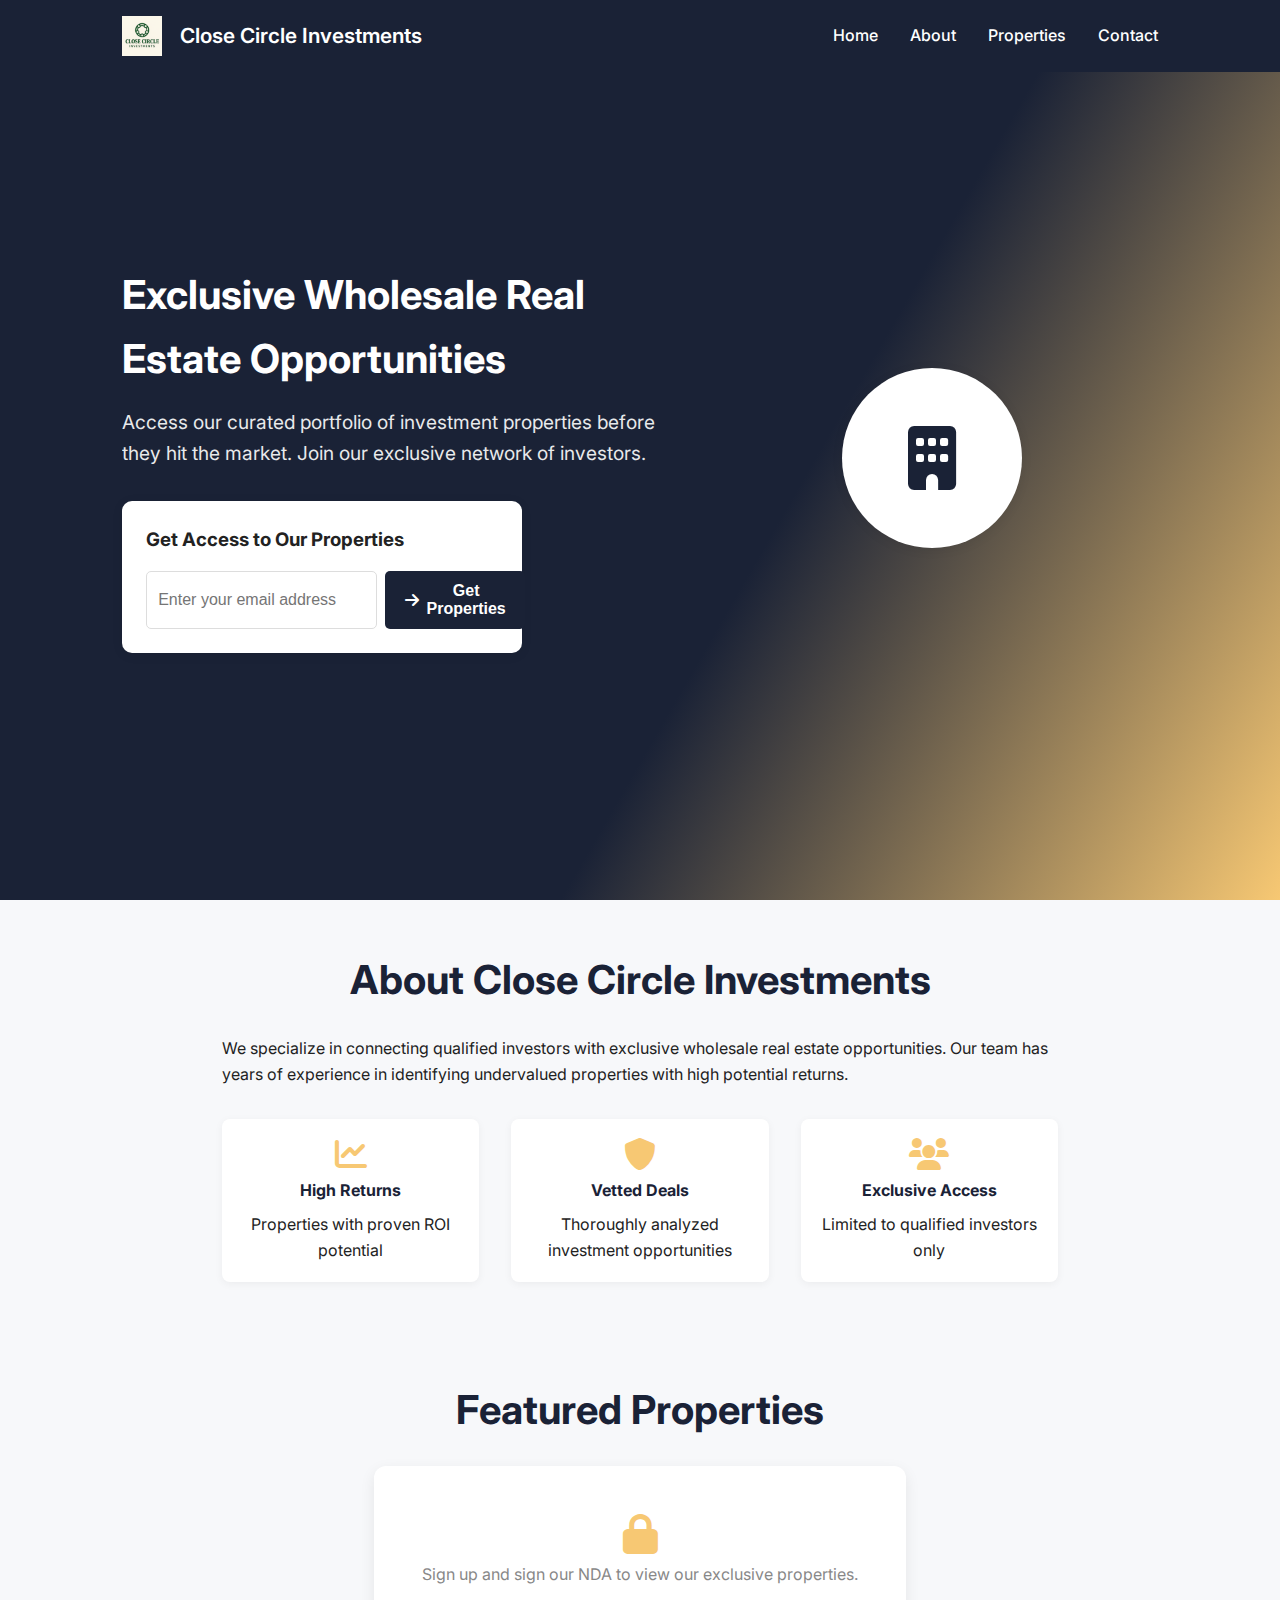
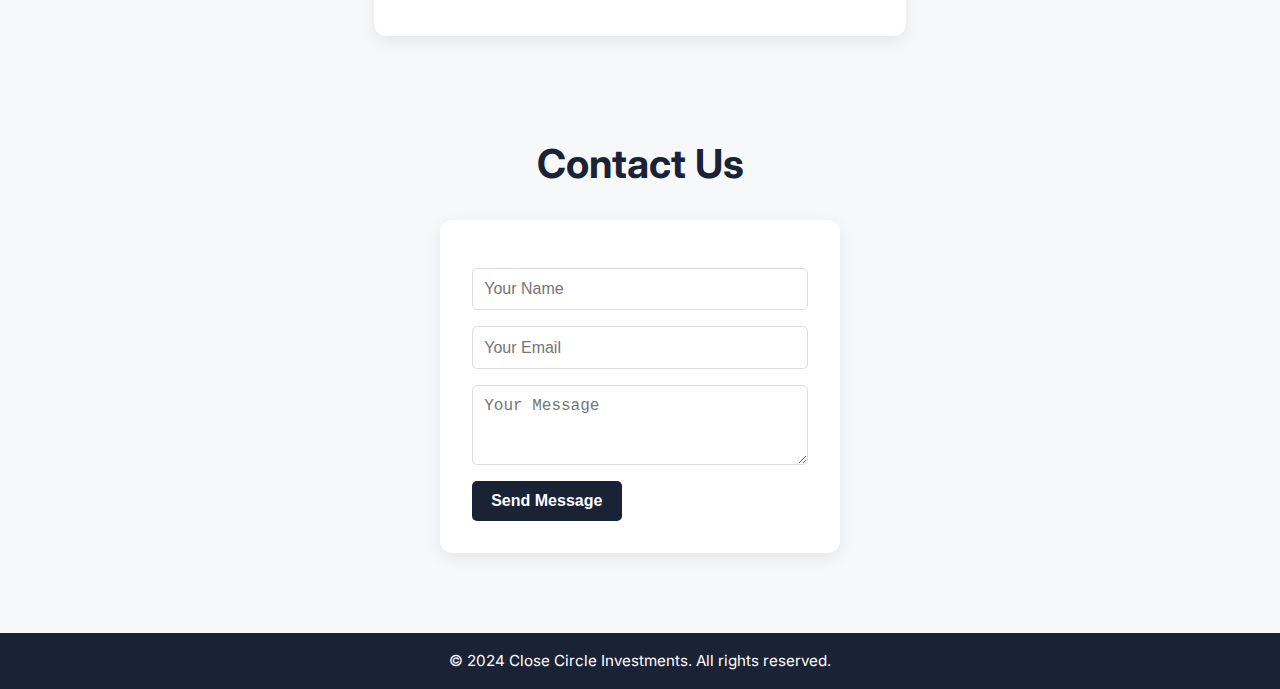
<file: index.html>
<!DOCTYPE html>
<html lang="en">
<head>
    <meta charset="UTF-8">
    <meta name="viewport" content="width=device-width, initial-scale=1.0">
    <title>Close Circle Investments - Wholesale Real Estate</title>
    <link href="https://fonts.googleapis.com/css2?family=Inter:wght@300;400;500;600;700&display=swap" rel="stylesheet">
    <link rel="stylesheet" href="https://cdnjs.cloudflare.com/ajax/libs/font-awesome/6.0.0/css/all.min.css">
    <link rel="stylesheet" href="styles.css">
    <style>
        body {
            font-family: 'Inter', Arial, sans-serif;
            margin: 0;
            background: #f7f8fa;
            color: #222;
        }
        .navbar {
            background: #1a2236;
            color: #fff;
            padding: 1rem 0;
        }
        .nav-container {
            max-width: 1100px;
            margin: 0 auto;
            display: flex;
            align-items: center;
            justify-content: space-between;
            padding: 0 2rem;
        }
        .nav-logo {
            font-size: 1.3rem;
            font-weight: 600;
            display: flex;
            align-items: center;
            gap: 0.5rem;
        }
        .nav-menu {
            display: flex;
            gap: 2rem;
        }
        .nav-link {
            color: #fff;
            text-decoration: none;
            font-weight: 500;
            transition: color 0.2s;
        }
        .nav-link:hover {
            color: #f7c873;
        }
        .hero {
            background: linear-gradient(120deg, #1a2236 60%, #f7c873 100%);
            color: #fff;
            padding: 4rem 0 3rem 0;
        }
        .hero-container {
            max-width: 1100px;
            margin: 0 auto;
            display: flex;
            align-items: center;
            justify-content: space-between;
            gap: 2rem;
            flex-wrap: wrap;
            padding: 0 2rem;
        }
        .hero-content {
            flex: 1 1 350px;
        }
        .hero-title {
            font-size: 2.5rem;
            margin-bottom: 1rem;
        }
        .hero-subtitle {
            font-size: 1.2rem;
            margin-bottom: 2rem;
        }
        .email-form-container {
            background: #fff;
            color: #222;
            padding: 1.5rem;
            border-radius: 10px;
            box-shadow: 0 2px 12px rgba(0,0,0,0.07);
            max-width: 400px;
        }
        .email-form h3 {
            margin-top: 0;
        }
        .form-group {
            display: flex;
            gap: 0.5rem;
            margin-top: 1rem;
        }
        .email-form input[type="email"] {
            flex: 1;
            padding: 0.7rem;
            border: 1px solid #ddd;
            border-radius: 5px;
            font-size: 1rem;
        }
        .btn-primary {
            background: #1a2236;
            color: #fff;
            border: none;
            padding: 0.7rem 1.2rem;
            border-radius: 5px;
            font-size: 1rem;
            cursor: pointer;
            font-weight: 600;
            display: flex;
            align-items: center;
            gap: 0.5rem;
            transition: background 0.2s;
        }
        .btn-primary:hover {
            background: #f7c873;
            color: #1a2236;
        }
        .hero-image {
            flex: 1 1 250px;
            display: flex;
            align-items: center;
            justify-content: center;
        }
        .image-placeholder {
            background: #fff;
            color: #1a2236;
            border-radius: 50%;
            width: 180px;
            height: 180px;
            display: flex;
            align-items: center;
            justify-content: center;
            font-size: 4rem;
            box-shadow: 0 2px 12px rgba(0,0,0,0.07);
        }
        .about, .properties, .contact, .signature-section {
            padding: 3rem 0;
        }
        .container {
            max-width: 900px;
            margin: 0 auto;
            padding: 0 2rem;
        }
        .about-content {
            display: flex;
            flex-direction: column;
            gap: 2rem;
        }
        .features {
            display: flex;
            gap: 2rem;
            margin-top: 2rem;
        }
        .feature {
            background: #fff;
            border-radius: 8px;
            padding: 1.2rem;
            flex: 1;
            text-align: center;
            box-shadow: 0 2px 8px rgba(0,0,0,0.05);
        }
        .feature i {
            font-size: 2rem;
            color: #f7c873;
            margin-bottom: 0.5rem;
        }
        .properties h2, .about h2, .contact h2, .signature-section h2 {
            margin-bottom: 1.5rem;
        }
        .property-list {
            display: flex;
            flex-direction: column;
            align-items: center;
            gap: 2rem;
        }
        .property-locked {
            text-align: center;
            color: #888;
        }
        .property-locked i {
            font-size: 2.5rem;
            margin-bottom: 0.5rem;
        }
        .property-card {
            background: #fff;
            border-radius: 8px;
            box-shadow: 0 2px 8px rgba(0,0,0,0.05);
            padding: 1.5rem;
            width: 100%;
            max-width: 500px;
        }
        .property-card h3 {
            margin-top: 0;
        }
        .signature-section {
            background: #f7c873;
            color: #1a2236;
            border-radius: 10px;
            margin-top: 2rem;
        }
        .signature-form {
            max-width: 400px;
            margin: 0 auto;
        }
        .signature-form .form-group {
            flex-direction: column;
            align-items: flex-start;
            margin-bottom: 1rem;
        }
        .signature-form label {
            font-weight: 500;
            margin-bottom: 0.3rem;
        }
        .signature-form input[type="text"] {
            width: 100%;
            padding: 0.7rem;
            border: 1px solid #ddd;
            border-radius: 5px;
            font-size: 1rem;
        }
        .contact-form {
            max-width: 400px;
            margin: 0 auto;
        }
        .contact-form .form-group {
            margin-bottom: 1rem;
        }
        .contact-form input, .contact-form textarea {
            width: 100%;
            padding: 0.7rem;
            border: 1px solid #ddd;
            border-radius: 5px;
            font-size: 1rem;
        }
        .contact-form textarea {
            min-height: 80px;
        }
        .footer {
            background: #1a2236;
            color: #fff;
            text-align: center;
            padding: 1rem 0;
            margin-top: 2rem;
            font-size: 0.95rem;
        }
        @media (max-width: 900px) {
            .hero-container {
                flex-direction: column;
                gap: 2rem;
            }
            .features {
                flex-direction: column;
            }
        }
    </style>
</head>
<body>
    <!-- Navigation -->
    <nav class="navbar">
        <div class="nav-container">
         <div class="nav-logo">
    <img src="./closecirclelogo.png" alt="Close Circle Investments Logo" style="height:40px;vertical-align:middle;margin-right:10px;">
    <span>Close Circle Investments</span>
</div>
            <div class="nav-menu">
                <a href="#home" class="nav-link">Home</a>
                <a href="#about" class="nav-link">About</a>
                <a href="#properties" class="nav-link">Properties</a>
                <a href="#contact" class="nav-link">Contact</a>
            </div>
        </div>
    </nav>

    <!-- Hero Section -->
    <section id="home" class="hero">
        <div class="hero-container">
            <div class="hero-content">
                <h1 class="hero-title">Exclusive Wholesale Real Estate Opportunities</h1>
                <p class="hero-subtitle">Access our curated portfolio of investment properties before they hit the market. Join our exclusive network of investors.</p>
                
                <!-- Email Collection Form -->
                <div class="email-form-container">
                    <h3>Get Access to Our Properties</h3>
                    <form id="emailForm" class="email-form">
                        <div class="form-group">
                            <input type="email" id="email" name="email" placeholder="Enter your email address" required>
                            <button type="submit" class="btn-primary">
                                <i class="fas fa-arrow-right"></i>
                                Get Properties
                            </button>
                        </div>
                    </form>
                </div>
            </div>
            <div class="hero-image">
                <div class="image-placeholder">
                    <i class="fas fa-building"></i>
                </div>
            </div>
        </div>
    </section>

    <!-- About Section -->
    <section id="about" class="about">
        <div class="container">
            <h2>About Close Circle Investments</h2>
            <div class="about-content">
                <div class="about-text">
                    <p>We specialize in connecting qualified investors with exclusive wholesale real estate opportunities. Our team has years of experience in identifying undervalued properties with high potential returns.</p>
                    <div class="features">
                        <div class="feature">
                            <i class="fas fa-chart-line"></i>
                            <h4>High Returns</h4>
                            <p>Properties with proven ROI potential</p>
                        </div>
                        <div class="feature">
                            <i class="fas fa-shield-alt"></i>
                            <h4>Vetted Deals</h4>
                            <p>Thoroughly analyzed investment opportunities</p>
                        </div>
                        <div class="feature">
                            <i class="fas fa-users"></i>
                            <h4>Exclusive Access</h4>
                            <p>Limited to qualified investors only</p>
                        </div>
                    </div>
                </div>
            </div>
        </div>
    </section>

    <!-- Properties Section -->
    <section id="properties" class="properties">
        <div class="container">
            <h2>Featured Properties</h2>
            <div class="property-list" id="propertyList">
                <!-- Properties will be shown here after email & signature -->
                <div class="property-locked">
                    <i class="fas fa-lock"></i>
                    <p>Sign up and sign our NDA to view our exclusive properties.</p>
                </div>
            </div>
        </div>
    </section>

    <!-- Signature Section (hidden by default) -->
    <section id="signatureSection" class="signature-section" style="display:none;">
        <div class="container">
            <h2>Sign Our NDA</h2>
            <p>To access our property listings, please sign our Non-Disclosure Agreement (NDA) below.
            <a href="https://docs.google.com/document/d/1dNdUrHaYM1PAkWu_wPO0li94ZGbMvHkPGeJmmESZPds/edit?usp=sharing" target="_blank" style="color:#1a2235;text-decoration:underline;">
                View the full Non-disclosure. 
            </a>
            </p>
            <form id="signatureForm" class="signature-form">
                <div class="form-group">
                    <label for="fullName">Full Name</label>
                    <input type="text" id="fullName" name="fullName" required>
                </div>
                <div class="form-group">
                    <label for="signature">Signature (type your name)</label>
                    <input type="text" id="signature" name="signature" required>
                </div>
                <button type="submit" class="btn-primary">Sign & View Properties</button>
            </form>
        </div>
    </section>

    <!-- Contact Section -->
    <section id="contact" class="contact">
        <div class="container">
            <h2>Contact Us</h2>
            <form class="contact-form">
                <div class="form-group">
                    <input type="text" placeholder="Your Name" required>
                </div>
                <div class="form-group">
                    <input type="email" placeholder="Your Email" required>
                </div>
                <div class="form-group">
                    <textarea placeholder="Your Message" required></textarea>
                </div>
                <button type="submit" class="btn-primary">Send Message</button>
            </form>
        </div>
    </section>

    <!-- Footer -->
    <footer class="footer">
        <div class="container">
            <p>&copy; 2024 Close Circle Investments. All rights reserved.</p>
        </div>
    </footer>

    <script>
    // Email form logic
    document.addEventListener('DOMContentLoaded', function() {
        const emailForm = document.getElementById('emailForm');
        const signatureSection = document.getElementById('signatureSection');
        const propertyList = document.getElementById('propertyList');
        const signatureForm = document.getElementById('signatureForm');

        // Check if user already signed
        if (localStorage.getItem('signedNDA') === 'true') {
            showProperties();
        }

        emailForm.addEventListener('submit', function(e) {
            e.preventDefault();
            const email = document.getElementById('email').value;
            if (email) {
                // Save email (for demo, just localStorage)
                localStorage.setItem('userEmail', email);
                // Show signature section
                signatureSection.style.display = 'block';
                signatureSection.scrollIntoView({ behavior: 'smooth' });
            }
        });

        signatureForm.addEventListener('submit', function(e) {
            e.preventDefault();
            const fullName = document.getElementById('fullName').value;
            const signature = document.getElementById('signature').value;
            if (fullName && signature) {
                // Save signature (for demo, just localStorage)
                localStorage.setItem('signedNDA', 'true');
                showProperties();
                // Optionally, hide signature section
                signatureSection.style.display = 'none';
            }
        });

        function showProperties() {
            // Example properties
            const properties = [
                {
                    title: "3BR Single Family - Dallas, TX",
                    price: "$210,000",
                    desc: "Off-market deal, needs light rehab. ARV $300k+.",
                    address: "123 Main St, Dallas, TX"
                },
                {
                    title: "Duplex - Atlanta, GA",
                    price: "$320,000",
                    desc: "Fully rented, cash flowing. Great location.",
                    address: "456 Peachtree Ave, Atlanta, GA"
                }
            ];
            propertyList.innerHTML = properties.map(p => `
                <div class="property-card">
                    <h3>${p.title}</h3>
                    <p><strong>Price:</strong> ${p.price}</p>
                    <p><strong>Address:</strong> ${p.address}</p>
                    <p>${p.desc}</p>
                </div>
            `).join('');
        }
    });
    </script>
        <script src="script.js"></script>
</body>
</html>
</body>
</html>
</file>
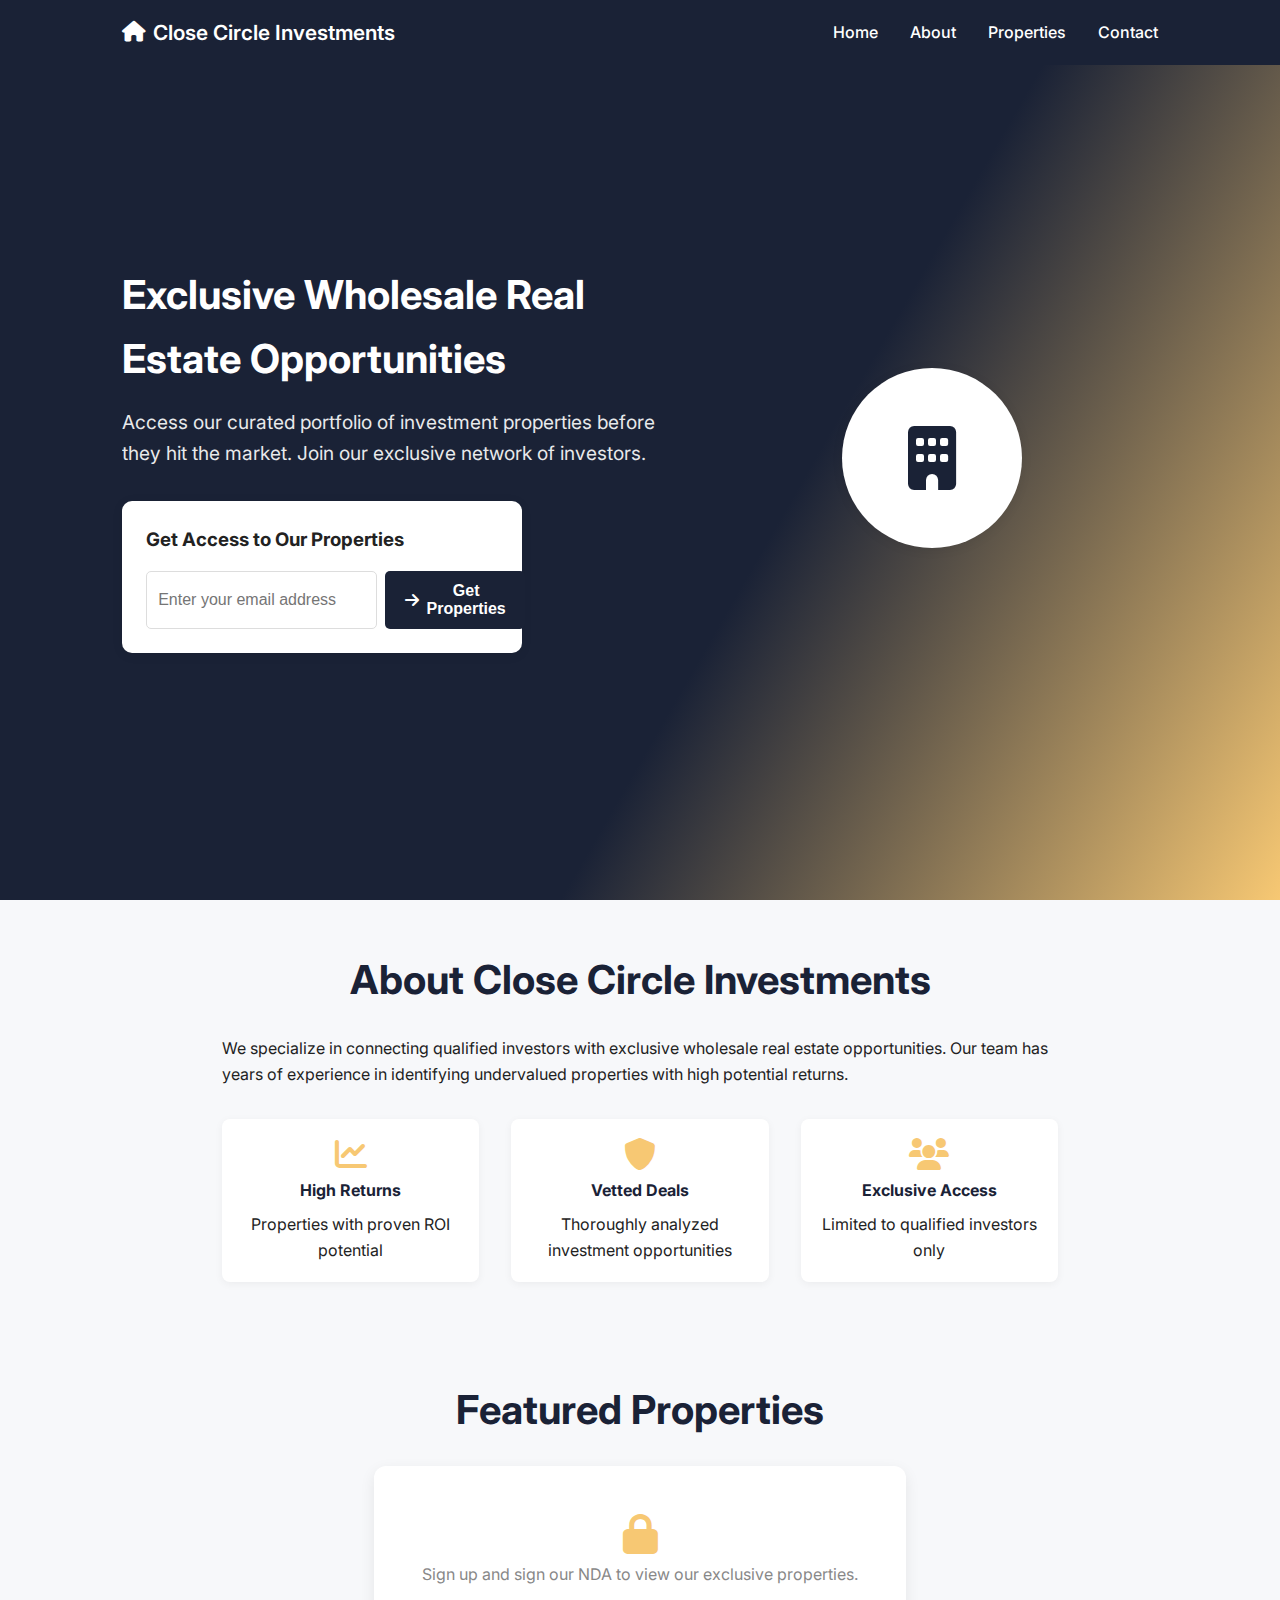
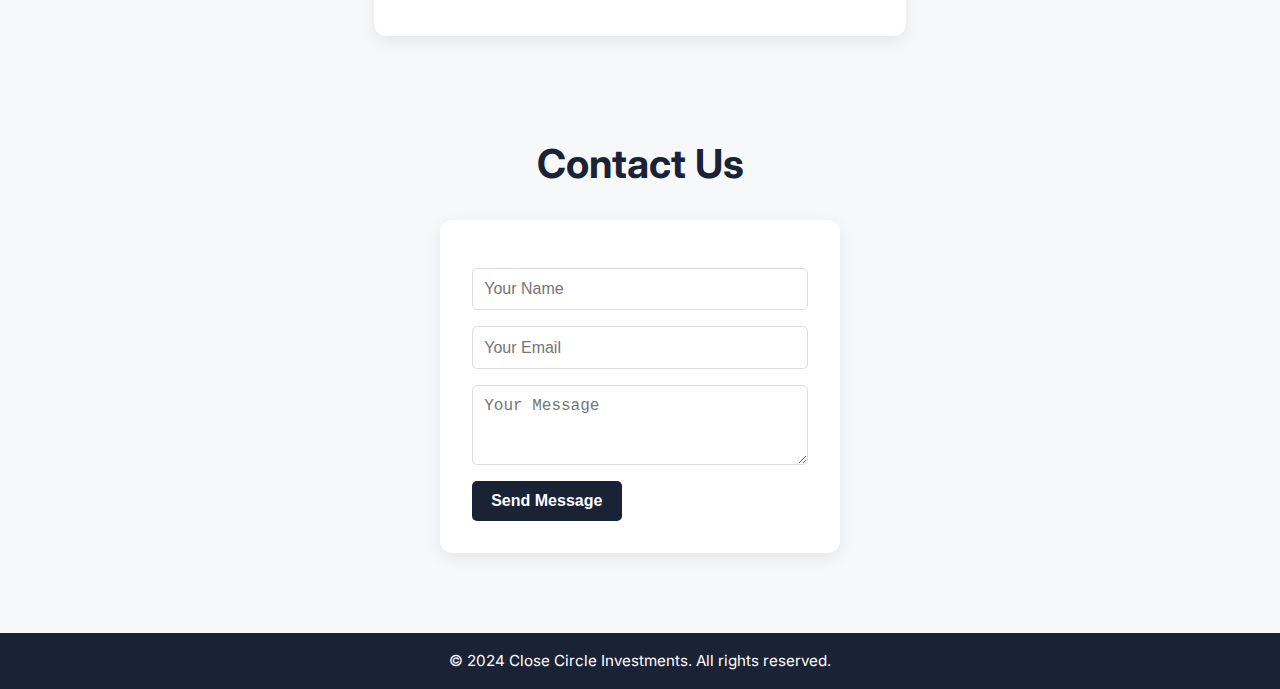
<file: close-circle-investments.html>
<!DOCTYPE html>
<html lang="en">
<head>
    <meta charset="UTF-8">
    <meta name="viewport" content="width=device-width, initial-scale=1.0">
    <title>Close Circle Investments - Wholesale Real Estate</title>
    <link href="https://fonts.googleapis.com/css2?family=Inter:wght@300;400;500;600;700&display=swap" rel="stylesheet">
    <link rel="stylesheet" href="https://cdnjs.cloudflare.com/ajax/libs/font-awesome/6.0.0/css/all.min.css">
    <link rel="stylesheet" href="styles.css">
    <style>
        body {
            font-family: 'Inter', Arial, sans-serif;
            margin: 0;
            background: #f7f8fa;
            color: #222;
        }
        .navbar {
            background: #1a2236;
            color: #fff;
            padding: 1rem 0;
        }
        .nav-container {
            max-width: 1100px;
            margin: 0 auto;
            display: flex;
            align-items: center;
            justify-content: space-between;
            padding: 0 2rem;
        }
        .nav-logo {
            font-size: 1.3rem;
            font-weight: 600;
            display: flex;
            align-items: center;
            gap: 0.5rem;
        }
        .nav-menu {
            display: flex;
            gap: 2rem;
        }
        .nav-link {
            color: #fff;
            text-decoration: none;
            font-weight: 500;
            transition: color 0.2s;
        }
        .nav-link:hover {
            color: #f7c873;
        }
        .hero {
            background: linear-gradient(120deg, #1a2236 60%, #f7c873 100%);
            color: #fff;
            padding: 4rem 0 3rem 0;
        }
        .hero-container {
            max-width: 1100px;
            margin: 0 auto;
            display: flex;
            align-items: center;
            justify-content: space-between;
            gap: 2rem;
            flex-wrap: wrap;
            padding: 0 2rem;
        }
        .hero-content {
            flex: 1 1 350px;
        }
        .hero-title {
            font-size: 2.5rem;
            margin-bottom: 1rem;
        }
        .hero-subtitle {
            font-size: 1.2rem;
            margin-bottom: 2rem;
        }
        .email-form-container {
            background: #fff;
            color: #222;
            padding: 1.5rem;
            border-radius: 10px;
            box-shadow: 0 2px 12px rgba(0,0,0,0.07);
            max-width: 400px;
        }
        .email-form h3 {
            margin-top: 0;
        }
        .form-group {
            display: flex;
            gap: 0.5rem;
            margin-top: 1rem;
        }
        .email-form input[type="email"] {
            flex: 1;
            padding: 0.7rem;
            border: 1px solid #ddd;
            border-radius: 5px;
            font-size: 1rem;
        }
        .btn-primary {
            background: #1a2236;
            color: #fff;
            border: none;
            padding: 0.7rem 1.2rem;
            border-radius: 5px;
            font-size: 1rem;
            cursor: pointer;
            font-weight: 600;
            display: flex;
            align-items: center;
            gap: 0.5rem;
            transition: background 0.2s;
        }
        .btn-primary:hover {
            background: #f7c873;
            color: #1a2236;
        }
        .hero-image {
            flex: 1 1 250px;
            display: flex;
            align-items: center;
            justify-content: center;
        }
        .image-placeholder {
            background: #fff;
            color: #1a2236;
            border-radius: 50%;
            width: 180px;
            height: 180px;
            display: flex;
            align-items: center;
            justify-content: center;
            font-size: 4rem;
            box-shadow: 0 2px 12px rgba(0,0,0,0.07);
        }
        .about, .properties, .contact, .signature-section {
            padding: 3rem 0;
        }
        .container {
            max-width: 900px;
            margin: 0 auto;
            padding: 0 2rem;
        }
        .about-content {
            display: flex;
            flex-direction: column;
            gap: 2rem;
        }
        .features {
            display: flex;
            gap: 2rem;
            margin-top: 2rem;
        }
        .feature {
            background: #fff;
            border-radius: 8px;
            padding: 1.2rem;
            flex: 1;
            text-align: center;
            box-shadow: 0 2px 8px rgba(0,0,0,0.05);
        }
        .feature i {
            font-size: 2rem;
            color: #f7c873;
            margin-bottom: 0.5rem;
        }
        .properties h2, .about h2, .contact h2, .signature-section h2 {
            margin-bottom: 1.5rem;
        }
        .property-list {
            display: flex;
            flex-direction: column;
            align-items: center;
            gap: 2rem;
        }
        .property-locked {
            text-align: center;
            color: #888;
        }
        .property-locked i {
            font-size: 2.5rem;
            margin-bottom: 0.5rem;
        }
        .property-card {
            background: #fff;
            border-radius: 8px;
            box-shadow: 0 2px 8px rgba(0,0,0,0.05);
            padding: 1.5rem;
            width: 100%;
            max-width: 500px;
        }
        .property-card h3 {
            margin-top: 0;
        }
        .signature-section {
            background: #f7c873;
            color: #1a2236;
            border-radius: 10px;
            margin-top: 2rem;
        }
        .signature-form {
            max-width: 400px;
            margin: 0 auto;
        }
        .signature-form .form-group {
            flex-direction: column;
            align-items: flex-start;
            margin-bottom: 1rem;
        }
        .signature-form label {
            font-weight: 500;
            margin-bottom: 0.3rem;
        }
        .signature-form input[type="text"] {
            width: 100%;
            padding: 0.7rem;
            border: 1px solid #ddd;
            border-radius: 5px;
            font-size: 1rem;
        }
        .contact-form {
            max-width: 400px;
            margin: 0 auto;
        }
        .contact-form .form-group {
            margin-bottom: 1rem;
        }
        .contact-form input, .contact-form textarea {
            width: 100%;
            padding: 0.7rem;
            border: 1px solid #ddd;
            border-radius: 5px;
            font-size: 1rem;
        }
        .contact-form textarea {
            min-height: 80px;
        }
        .footer {
            background: #1a2236;
            color: #fff;
            text-align: center;
            padding: 1rem 0;
            margin-top: 2rem;
            font-size: 0.95rem;
        }
        @media (max-width: 900px) {
            .hero-container {
                flex-direction: column;
                gap: 2rem;
            }
            .features {
                flex-direction: column;
            }
        }
    </style>
</head>
<body>
    <!-- Navigation -->
    <nav class="navbar">
        <div class="nav-container">
            <div class="nav-logo">
                <i class="fas fa-home"></i>
                <span>Close Circle Investments</span>
            </div>
            <div class="nav-menu">
                <a href="#home" class="nav-link">Home</a>
                <a href="#about" class="nav-link">About</a>
                <a href="#properties" class="nav-link">Properties</a>
                <a href="#contact" class="nav-link">Contact</a>
            </div>
        </div>
    </nav>

    <!-- Hero Section -->
    <section id="home" class="hero">
        <div class="hero-container">
            <div class="hero-content">
                <h1 class="hero-title">Exclusive Wholesale Real Estate Opportunities</h1>
                <p class="hero-subtitle">Access our curated portfolio of investment properties before they hit the market. Join our exclusive network of investors.</p>
                
                <!-- Email Collection Form -->
                <div class="email-form-container">
                    <h3>Get Access to Our Properties</h3>
                    <form id="emailForm" class="email-form">
                        <div class="form-group">
                            <input type="email" id="email" name="email" placeholder="Enter your email address" required>
                            <button type="submit" class="btn-primary">
                                <i class="fas fa-arrow-right"></i>
                                Get Properties
                            </button>
                        </div>
                    </form>
                </div>
            </div>
            <div class="hero-image">
                <div class="image-placeholder">
                    <i class="fas fa-building"></i>
                </div>
            </div>
        </div>
    </section>

    <!-- About Section -->
    <section id="about" class="about">
        <div class="container">
            <h2>About Close Circle Investments</h2>
            <div class="about-content">
                <div class="about-text">
                    <p>We specialize in connecting qualified investors with exclusive wholesale real estate opportunities. Our team has years of experience in identifying undervalued properties with high potential returns.</p>
                    <div class="features">
                        <div class="feature">
                            <i class="fas fa-chart-line"></i>
                            <h4>High Returns</h4>
                            <p>Properties with proven ROI potential</p>
                        </div>
                        <div class="feature">
                            <i class="fas fa-shield-alt"></i>
                            <h4>Vetted Deals</h4>
                            <p>Thoroughly analyzed investment opportunities</p>
                        </div>
                        <div class="feature">
                            <i class="fas fa-users"></i>
                            <h4>Exclusive Access</h4>
                            <p>Limited to qualified investors only</p>
                        </div>
                    </div>
                </div>
            </div>
        </div>
    </section>

    <!-- Properties Section -->
    <section id="properties" class="properties">
        <div class="container">
            <h2>Featured Properties</h2>
            <div class="property-list" id="propertyList">
                <!-- Properties will be shown here after email & signature -->
                <div class="property-locked">
                    <i class="fas fa-lock"></i>
                    <p>Sign up and sign our NDA to view our exclusive properties.</p>
                </div>
            </div>
        </div>
    </section>

    <!-- Signature Section (hidden by default) -->
    <section id="signatureSection" class="signature-section" style="display:none;">
        <div class="container">
            <h2>Sign Our NDA</h2>
            <p>To access our property listings, please sign our Non-Disclosure Agreement (NDA) below.</p>
            <form id="signatureForm" class="signature-form">
                <div class="form-group">
                    <label for="fullName">Full Name</label>
                    <input type="text" id="fullName" name="fullName" required>
                </div>
                <div class="form-group">
                    <label for="signature">Signature (type your name)</label>
                    <input type="text" id="signature" name="signature" required>
                </div>
                <button type="submit" class="btn-primary">Sign & View Properties</button>
            </form>
        </div>
    </section>

    <!-- Contact Section -->
    <section id="contact" class="contact">
        <div class="container">
            <h2>Contact Us</h2>
            <form class="contact-form">
                <div class="form-group">
                    <input type="text" placeholder="Your Name" required>
                </div>
                <div class="form-group">
                    <input type="email" placeholder="Your Email" required>
                </div>
                <div class="form-group">
                    <textarea placeholder="Your Message" required></textarea>
                </div>
                <button type="submit" class="btn-primary">Send Message</button>
            </form>
        </div>
    </section>

    <!-- Footer -->
    <footer class="footer">
        <div class="container">
            <p>&copy; 2024 Close Circle Investments. All rights reserved.</p>
        </div>
    </footer>

    <script>
    // Email form logic
    document.addEventListener('DOMContentLoaded', function() {
        const emailForm = document.getElementById('emailForm');
        const signatureSection = document.getElementById('signatureSection');
        const propertyList = document.getElementById('propertyList');
        const signatureForm = document.getElementById('signatureForm');

        // Check if user already signed
        if (localStorage.getItem('signedNDA') === 'true') {
            showProperties();
        }

        emailForm.addEventListener('submit', function(e) {
            e.preventDefault();
            const email = document.getElementById('email').value;
            if (email) {
                // Save email (for demo, just localStorage)
                localStorage.setItem('userEmail', email);
                // Show signature section
                signatureSection.style.display = 'block';
                signatureSection.scrollIntoView({ behavior: 'smooth' });
            }
        });

        signatureForm.addEventListener('submit', function(e) {
            e.preventDefault();
            const fullName = document.getElementById('fullName').value;
            const signature = document.getElementById('signature').value;
            if (fullName && signature) {
                // Save signature (for demo, just localStorage)
                localStorage.setItem('signedNDA', 'true');
                showProperties();
                // Optionally, hide signature section
                signatureSection.style.display = 'none';
            }
        });

        function showProperties() {
            // Example properties
            const properties = [
                {
                    title: "3BR Single Family - Dallas, TX",
                    price: "$210,000",
                    desc: "Off-market deal, needs light rehab. ARV $300k+.",
                    address: "123 Main St, Dallas, TX"
                },
                {
                    title: "Duplex - Atlanta, GA",
                    price: "$320,000",
                    desc: "Fully rented, cash flowing. Great location.",
                    address: "456 Peachtree Ave, Atlanta, GA"
                }
            ];
            propertyList.innerHTML = properties.map(p => `
                <div class="property-card">
                    <h3>${p.title}</h3>
                    <p><strong>Price:</strong> ${p.price}</p>
                    <p><strong>Address:</strong> ${p.address}</p>
                    <p>${p.desc}</p>
                </div>
            `).join('');
        }
    });
    </script>
        <script src="script.js"></script>
</body>
</html>
</body>
</html>
</file>
<file: styles.css>
* {
    margin: 0;
    padding: 0;
    box-sizing: border-box;
}

body {
    font-family: 'Inter', Arial, sans-serif;
    background: #f7f8fa;
    color: #222;
    line-height: 1.6;
}

.navbar {
    background: #1a2236;
    color: #fff;
    padding: 1rem 0;
    position: fixed;
    width: 100%;
    top: 0;
    z-index: 1000;
}

.nav-container {
    max-width: 1100px;
    margin: 0 auto;
    display: flex;
    align-items: center;
    justify-content: space-between;
    padding: 0 2rem;
}

.nav-logo {
    font-size: 1.3rem;
    font-weight: 600;
    display: flex;
    align-items: center;
    gap: 0.5rem;
}

.nav-menu {
    display: flex;
    gap: 2rem;
}

.nav-link {
    color: #fff;
    text-decoration: none;
    font-weight: 500;
    transition: color 0.2s;
}

.nav-link:hover {
    color: #f7c873;
}

.hero {
    background: linear-gradient(120deg, #1a2236 60%, #f7c873 100%);
    color: #fff;
    padding: 8rem 0 4rem 0;
    min-height: 100vh;
    display: flex;
    align-items: center;
}

.hero-container {
    max-width: 1100px;
    margin: 0 auto;
    display: flex;
    align-items: center;
    justify-content: space-between;
    gap: 2rem;
    flex-wrap: wrap;
    padding: 0 2rem;
}

.hero-content {
    flex: 1 1 350px;
}

.hero-title {
    font-size: 2.5rem;
    margin-bottom: 1rem;
    font-weight: 700;
}

.hero-subtitle {
    font-size: 1.2rem;
    margin-bottom: 2rem;
    opacity: 0.9;
}

.email-form-container {
    background: #fff;
    color: #222;
    padding: 2rem;
    border-radius: 15px;
    box-shadow: 0 10px 30px rgba(0,0,0,0.1);
    max-width: 450px;
}

.email-form h3 {
    margin-top: 0;
    margin-bottom: 1rem;
    color: #1a2236;
}

.form-group {
    display: flex;
    gap: 0.5rem;
    margin-top: 1rem;
}

.email-form input[type="email"] {
    flex: 1;
    padding: 0.8rem;
    border: 2px solid #e1e5e9;
    border-radius: 8px;
    font-size: 1rem;
    transition: border-color 0.3s;
}

.email-form input[type="email"]:focus {
    outline: none;
    border-color: #f7c873;
}

.btn-primary {
    background: #1a2236;
    color: #fff;
    border: none;
    padding: 0.8rem 1.5rem;
    border-radius: 8px;
    font-size: 1rem;
    cursor: pointer;
    font-weight: 600;
    display: flex;
    align-items: center;
    gap: 0.5rem;
    transition: all 0.3s;
}

.btn-primary:hover {
    background: #f7c873;
    color: #1a2236;
    transform: translateY(-2px);
}

.hero-image {
    flex: 1 1 250px;
    display: flex;
    align-items: center;
    justify-content: center;
}

.image-placeholder {
    background: #fff;
    color: #1a2236;
    border-radius: 50%;
    width: 200px;
    height: 200px;
    display: flex;
    align-items: center;
    justify-content: center;
    font-size: 4rem;
    box-shadow: 0 10px 30px rgba(0,0,0,0.1);
}

.about, .properties, .contact, .signature-section {
    padding: 4rem 0;
}

.container {
    max-width: 900px;
    margin: 0 auto;
    padding: 0 2rem;
}

.about-content {
    display: flex;
    flex-direction: column;
    gap: 2rem;
}

.features {
    display: flex;
    gap: 2rem;
    margin-top: 2rem;
}

.feature {
    background: #fff;
    border-radius: 12px;
    padding: 2rem;
    flex: 1;
    text-align: center;
    box-shadow: 0 5px 15px rgba(0,0,0,0.08);
    transition: transform 0.3s;
}

.feature:hover {
    transform: translateY(-5px);
}

.feature i {
    font-size: 2.5rem;
    color: #f7c873;
    margin-bottom: 1rem;
}

.feature h4 {
    margin-bottom: 0.5rem;
    color: #1a2236;
}

.properties h2, .about h2, .contact h2, .signature-section h2 {
    margin-bottom: 2rem;
    text-align: center;
    color: #1a2236;
    font-size: 2.5rem;
}

.property-list {
    display: flex;
    flex-direction: column;
    align-items: center;
    gap: 2rem;
}

.property-locked {
    text-align: center;
    color: #666;
    background: #fff;
    padding: 3rem;
    border-radius: 12px;
    box-shadow: 0 5px 15px rgba(0,0,0,0.08);
}

.property-locked i {
    font-size: 3rem;
    margin-bottom: 1rem;
    color: #f7c873;
}

.property-card {
    background: #fff;
    border-radius: 12px;
    box-shadow: 0 5px 15px rgba(0,0,0,0.08);
    padding: 2rem;
    width: 100%;
    max-width: 500px;
    transition: transform 0.3s;
}

.property-card:hover {
    transform: translateY(-5px);
}

.property-card h3 {
    margin-top: 0;
    color: #1a2236;
    margin-bottom: 1rem;
}

.property-card p {
    margin-bottom: 0.5rem;
}

.signature-section {
    background: linear-gradient(135deg, #f7c873 0%, #f4b942 100%);
    color: #1a2236;
    border-radius: 15px;
    margin: 2rem 0;
    padding: 3rem 0;
}

.signature-form {
    max-width: 400px;
    margin: 0 auto;
}

.signature-form .form-group {
    flex-direction: column;
    align-items: flex-start;
    margin-bottom: 1.5rem;
}

.signature-form label {
    font-weight: 600;
    margin-bottom: 0.5rem;
    color: #1a2236;
}

.signature-form input[type="text"] {
    width: 100%;
    padding: 0.8rem;
    border: 2px solid #e1e5e9;
    border-radius: 8px;
    font-size: 1rem;
    transition: border-color 0.3s;
}

.signature-form input[type="text"]:focus {
    outline: none;
    border-color: #1a2236;
}

.contact-form {
    max-width: 500px;
    margin: 0 auto;
    background: #fff;
    padding: 2rem;
    border-radius: 12px;
    box-shadow: 0 5px 15px rgba(0,0,0,0.08);
}

.contact-form .form-group {
    margin-bottom: 1.5rem;
}

.contact-form input, .contact-form textarea {
    width: 100%;
    padding: 0.8rem;
    border: 2px solid #e1e5e9;
    border-radius: 8px;
    font-size: 1rem;
    transition: border-color 0.3s;
}

.contact-form input:focus, .contact-form textarea:focus {
    outline: none;
    border-color: #f7c873;
}

.contact-form textarea {
    min-height: 120px;
    resize: vertical;
}

.footer {
    background: #1a2236;
    color: #fff;
    text-align: center;
    padding: 2rem 0;
    margin-top: 2rem;
}

@media (max-width: 768px) {
    .hero-container {
        flex-direction: column;
        text-align: center;
    }
    
    .hero-title {
        font-size: 2rem;
    }
    
    .features {
        flex-direction: column;
    }
    
    .nav-menu {
        display: none;
    }
    
    .email-form-container {
        max-width: 100%;
    }
    
    .form-group {
        flex-direction: column;
    }
}
</file>
